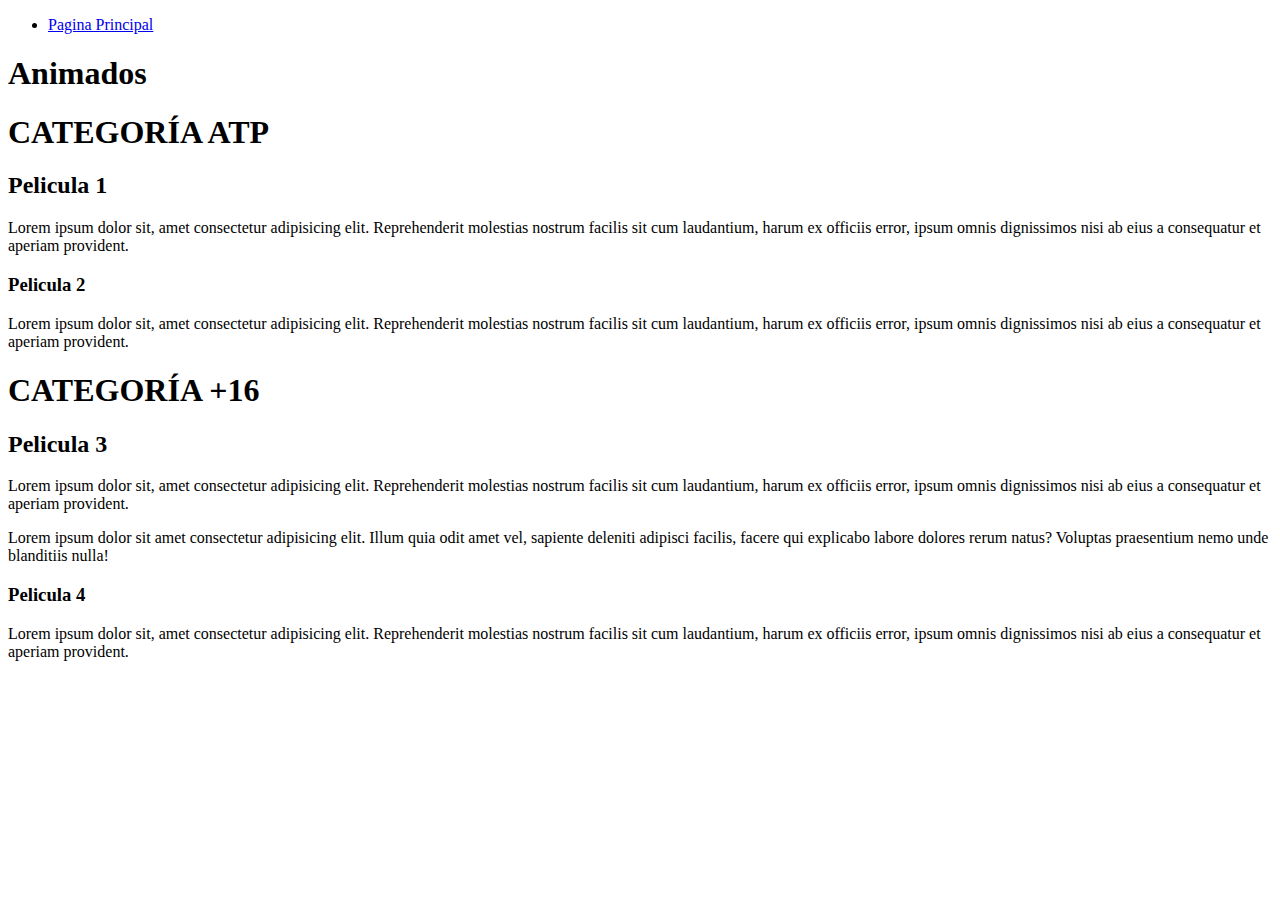
<file: pages/Animado.html>
<!DOCTYPE html>
<html lang="en">
<head>
    <meta charset="UTF-8">
    <meta name="viewport" content="width=device-width, initial-scale=1.0">
    <title>Animados</title>
</head>
<body>
    <header>
        <nav>
            <ul>
              <li>  <!-- crear 4 paginas con totods los elementos que querramos que aparezcan ,hacer barra de navegacion,con seccion lista ordena o desordenada . tarea 2:subirlo a un repo de gitub .tarea 3: hacer el link del deploi-->
                <a href="../index.html">Pagina Principal</a> <!--ancla q nos redirige a una pagina en particular  -->
              </li><!-- item list -->
            </ul>
            </nav>
    </header>
    <h1>Animados</h1>

    <main> <!-- main es el contenedor padre de todas las secciones(tiene 5 hijos en este caso) -->
        <section>
            <h1>CATEGORÍA ATP</h1>
            <article>
                <h2>Pelicula 1</h2>
                <p>Lorem ipsum dolor sit, amet consectetur adipisicing elit. Reprehenderit molestias nostrum facilis sit cum laudantium, harum ex officiis error, ipsum omnis dignissimos nisi ab eius a consequatur et aperiam provident.</p>
    
             </article>
             <article>
                <h3>Pelicula 2</h3>
               <p>Lorem ipsum dolor sit, amet consectetur adipisicing elit. Reprehenderit molestias nostrum facilis sit cum laudantium, harum ex officiis error, ipsum omnis dignissimos nisi ab eius a consequatur et aperiam provident.</p>   
             </article>  
    
             <section>
                <h1>CATEGORÍA +16</h1>
                <article>
                    <h2>Pelicula 3</h2>
        
                    <p>Lorem ipsum dolor sit, amet consectetur adipisicing elit. Reprehenderit molestias nostrum facilis sit cum laudantium, harum ex officiis error, ipsum omnis dignissimos nisi ab eius a consequatur et aperiam provident.</p>
        <!-- el lorem me sirve para dejar ese parragfo segun lo q quiera el cliente -->
                   <p> Lorem ipsum dolor sit amet consectetur adipisicing elit. Illum quia odit amet vel, sapiente deleniti adipisci facilis, facere qui explicabo labore dolores rerum natus? Voluptas praesentium nemo unde blanditiis nulla!</p>
        
                 </article>
                 <article>
                    <h3>Pelicula 4</h3>
                    <p>Lorem ipsum dolor sit, amet consectetur adipisicing elit. Reprehenderit molestias nostrum facilis sit cum laudantium, harum ex officiis error, ipsum omnis dignissimos nisi ab eius a consequatur et aperiam provident.</p>

                 </article>
                </section>
            
    
            </main>    

</body>
</html>
</file>
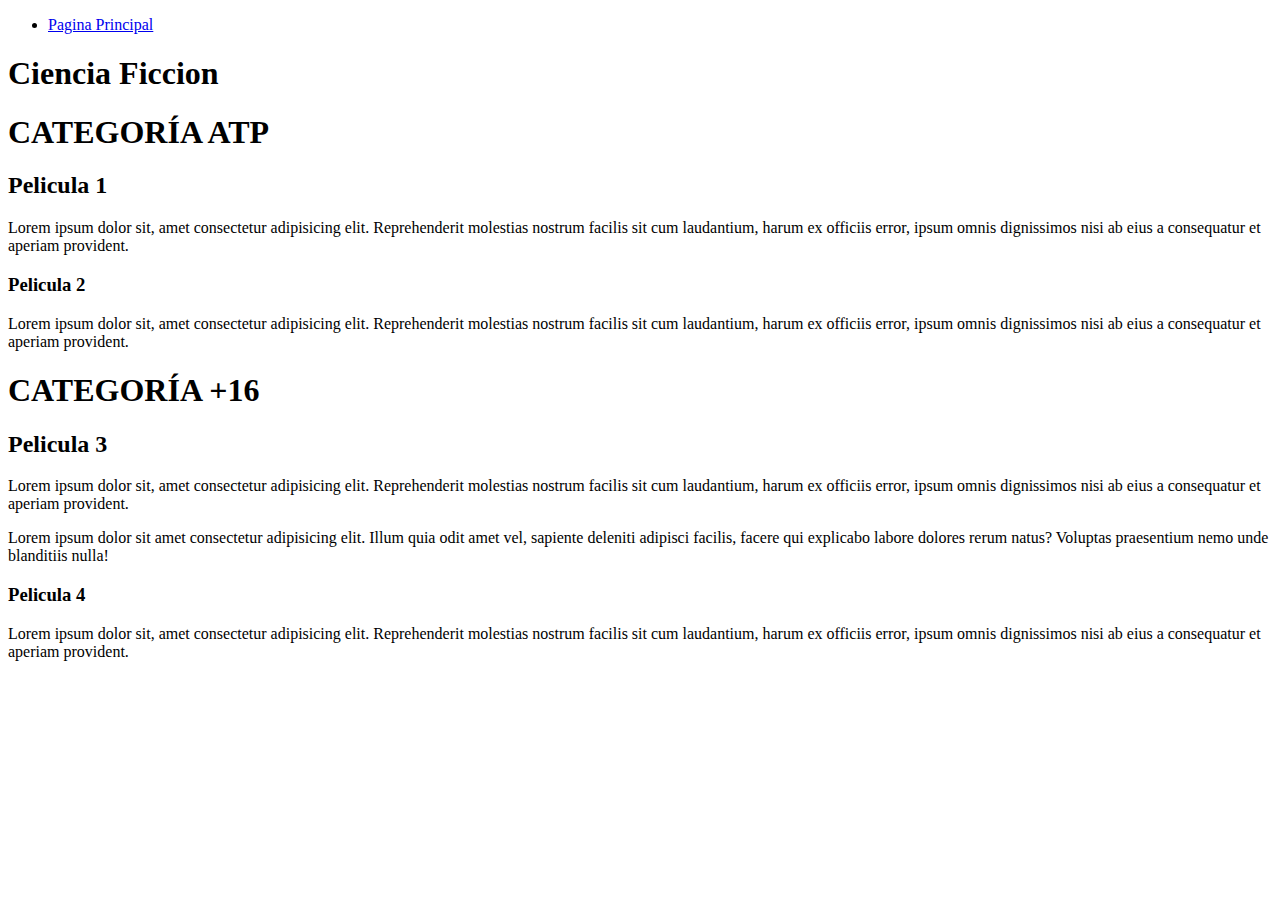
<file: pages/CienciaFiccion.html>
<!DOCTYPE html>
<html lang="en">
<head>
    <meta charset="UTF-8">
    <meta name="viewport" content="width=device-width, initial-scale=1.0">
    <title>Ciencia Ficcion</title>
</head>
<body>
    <header>
        <nav>
            <ul>
              <li>  <!-- crear 4 paginas con totods los elementos que querramos que aparezcan ,hacer barra de navegacion,con seccion lista ordena o desordenada . tarea 2:subirlo a un repo de gitub .tarea 3: hacer el link del deploi-->
                <a href="../index.html">Pagina Principal</a> <!--ancla q nos redirige a una pagina en particular  -->
              </li><!-- item list -->
            </ul>
            </nav>
    </header>
    <h1>Ciencia Ficcion</h1>

    <main> <!-- main es el contenedor padre de todas las secciones(tiene 5 hijos en este caso) -->
        <section>
            <h1>CATEGORÍA ATP</h1>
            <article>
                <h2>Pelicula 1</h2>
                <p>Lorem ipsum dolor sit, amet consectetur adipisicing elit. Reprehenderit molestias nostrum facilis sit cum laudantium, harum ex officiis error, ipsum omnis dignissimos nisi ab eius a consequatur et aperiam provident.</p>
    
             </article>
             <article>
                <h3>Pelicula 2</h3>
               <p>Lorem ipsum dolor sit, amet consectetur adipisicing elit. Reprehenderit molestias nostrum facilis sit cum laudantium, harum ex officiis error, ipsum omnis dignissimos nisi ab eius a consequatur et aperiam provident.</p>   
             </article>  
    
             <section>
                <h1>CATEGORÍA +16</h1>
                <article>
                    <h2>Pelicula 3</h2>
        
                    <p>Lorem ipsum dolor sit, amet consectetur adipisicing elit. Reprehenderit molestias nostrum facilis sit cum laudantium, harum ex officiis error, ipsum omnis dignissimos nisi ab eius a consequatur et aperiam provident.</p>
        <!-- el lorem me sirve para dejar ese parragfo segun lo q quiera el cliente -->
                   <p> Lorem ipsum dolor sit amet consectetur adipisicing elit. Illum quia odit amet vel, sapiente deleniti adipisci facilis, facere qui explicabo labore dolores rerum natus? Voluptas praesentium nemo unde blanditiis nulla!</p>
        
                 </article>
                 <article>
                    <h3>Pelicula 4</h3>
                    <p>Lorem ipsum dolor sit, amet consectetur adipisicing elit. Reprehenderit molestias nostrum facilis sit cum laudantium, harum ex officiis error, ipsum omnis dignissimos nisi ab eius a consequatur et aperiam provident.</p>

                 </article>
                </section>
            
    
            </main>    

</body>
</html>
</file>
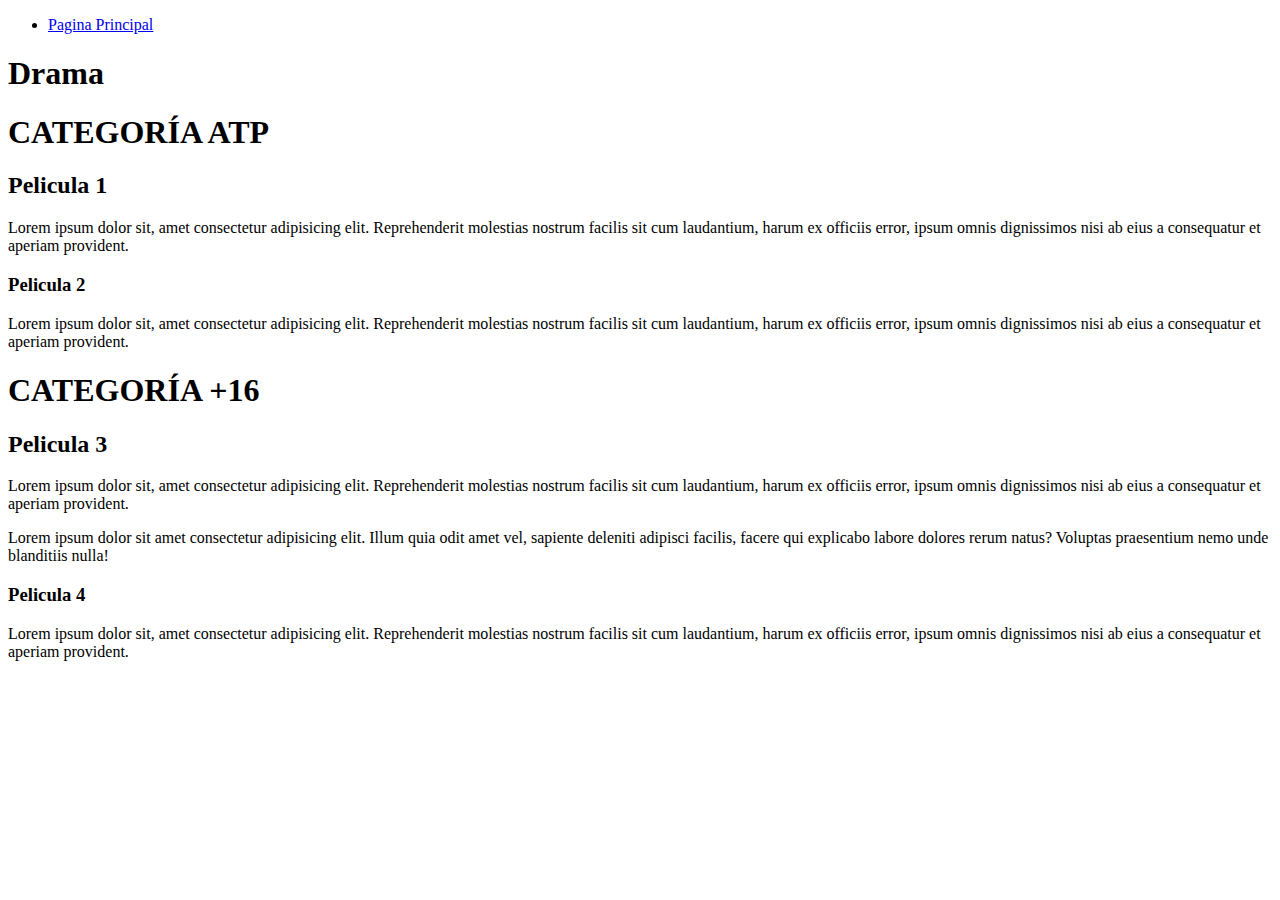
<file: pages/Drama.html>
<!DOCTYPE html>
<html lang="en">
<head>
    <meta charset="UTF-8">
    <meta name="viewport" content="width=device-width, initial-scale=1.0">
    <title>Drama</title>
</head>
<body>
    <header>
        <nav>
            <ul>
              <li>  <!-- crear 4 paginas con totods los elementos que querramos que aparezcan ,hacer barra de navegacion,con seccion lista ordena o desordenada . tarea 2:subirlo a un repo de gitub .tarea 3: hacer el link del deploi-->
                <a href="../index.html">Pagina Principal</a> <!--ancla q nos redirige a una pagina en particular  -->
              </li><!-- item list -->
            </ul>
            </nav>
    </header>
    <h1>Drama</h1>

    <main> <!-- main es el contenedor padre de todas las secciones(tiene 5 hijos en este caso) -->
        <section>
            <h1>CATEGORÍA ATP</h1>
            <article>
                <h2>Pelicula 1</h2>
                <p>Lorem ipsum dolor sit, amet consectetur adipisicing elit. Reprehenderit molestias nostrum facilis sit cum laudantium, harum ex officiis error, ipsum omnis dignissimos nisi ab eius a consequatur et aperiam provident.</p>
    
             </article>
             <article>
                <h3>Pelicula 2</h3>
               <p>Lorem ipsum dolor sit, amet consectetur adipisicing elit. Reprehenderit molestias nostrum facilis sit cum laudantium, harum ex officiis error, ipsum omnis dignissimos nisi ab eius a consequatur et aperiam provident.</p>   
             </article>  
    
             <section>
                <h1>CATEGORÍA +16</h1>
                <article>
                    <h2>Pelicula 3</h2>
        
                    <p>Lorem ipsum dolor sit, amet consectetur adipisicing elit. Reprehenderit molestias nostrum facilis sit cum laudantium, harum ex officiis error, ipsum omnis dignissimos nisi ab eius a consequatur et aperiam provident.</p>
        <!-- el lorem me sirve para dejar ese parragfo segun lo q quiera el cliente -->
                   <p> Lorem ipsum dolor sit amet consectetur adipisicing elit. Illum quia odit amet vel, sapiente deleniti adipisci facilis, facere qui explicabo labore dolores rerum natus? Voluptas praesentium nemo unde blanditiis nulla!</p>
        
                 </article>
                 <article>
                    <h3>Pelicula 4</h3>
                    <p>Lorem ipsum dolor sit, amet consectetur adipisicing elit. Reprehenderit molestias nostrum facilis sit cum laudantium, harum ex officiis error, ipsum omnis dignissimos nisi ab eius a consequatur et aperiam provident.</p>

                 </article>
                </section>
            
    
            </main>    

</body>
</html>
</file>
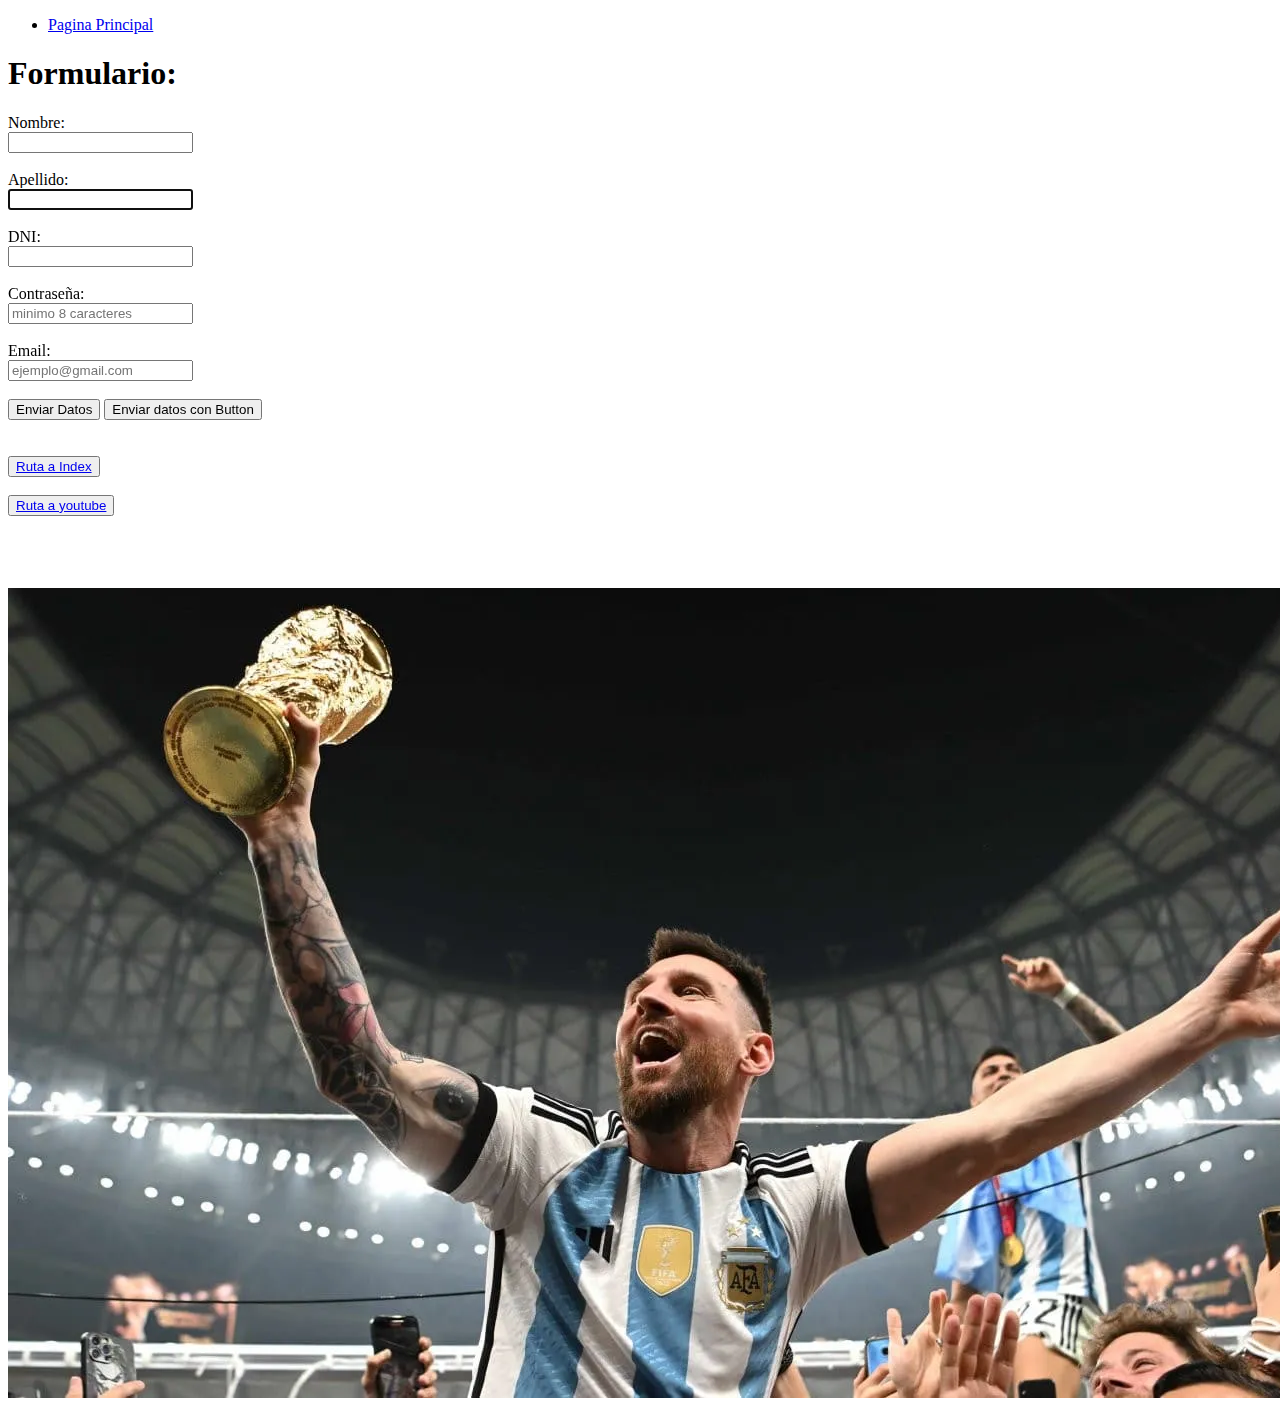
<file: pages/Formulario.html>
<!-- 
<form action="/database" method="post">
    
    <label for="nombre">Nombre: </label>
    <input type="text">
    <input type="button" value="Enviar Datos">
</form>
    -->
<!-- ----------------------------------------------------------------------------------------------- -->
<!DOCTYPE html>
<html lang="en">
<head>
    <meta charset="UTF-8">
    <meta name="viewport" content="width=device-width, initial-scale=1.0">
    <title>Formulario</title>
</head>
<body>
    <header>
        <nav>
            <ul>
              <li>  <!-- crear 4 paginas con totods los elementos que querramos que aparezcan ,hacer barra de navegacion,con seccion lista ordena o desordenada . tarea 2:subirlo a un repo de gitub .tarea 3: hacer el link del deploi-->
                <a href="../index.html">Pagina Principal</a> <!--ancla q nos redirige a una pagina en particular  -->
              </li><!-- item list -->
            </ul>
            </nav>
    </header>
    <h1>Formulario:</h1>
    <main>
        <form action="" method="post">
            <label for="nombre:">Nombre: </label><br><!-- orientacion de datos sobre que debe ingresar el usuario -->
            <input type="text" id="nombre" name="nombre" required><br><br><!-- Es la forma en la que puede interactuar el usuario -->
                                                <!-- "text es el tipo de dato permitido" -->
            <label for="apellido">Apellido: </label><br>
            <input type="text" id="apellido" name="apellido" autofocus><br><br>

            <label for="dni">DNI: </label><br>
            <input type="number" id="dni" name="dni" maxlength="8" required><br><br>

            <label for="contraseña">Contraseña: </label><br>
            <input type="password" id="password" name="password" minlength="8" placeholder="minimo 8 caracteres" required> <br><br>

            <label for="email">Email: </label><br>
            <input type="email" id="email" name="email" placeholder="ejemplo@gmail.com"><br><br>

            <input type="submit" value="Enviar Datos"> <!-- "Submit" envia los datos -->
           
            <button type="submit">
                Enviar datos con Button
            </button><br><br>

        </form>
        <br>
        <div>
            <button>
                <a href="../index.html#piedepagina">Ruta a Index</a>
            </button>
        </div>
        <br>
        <div>
            <button>
                <a href="https://www.youtube.com" target="_blank">Ruta a youtube</a>
            </button>
        </div>
    </main>
    <br><br>
    <footer>
        <br><br>
        
        <a href="../pages/Terror.html">
            <img src="../images/lionel-messi_1440x810_wmk.webp" alt="Messi">
        </a>
    </footer>
</body>
</html>
</file>
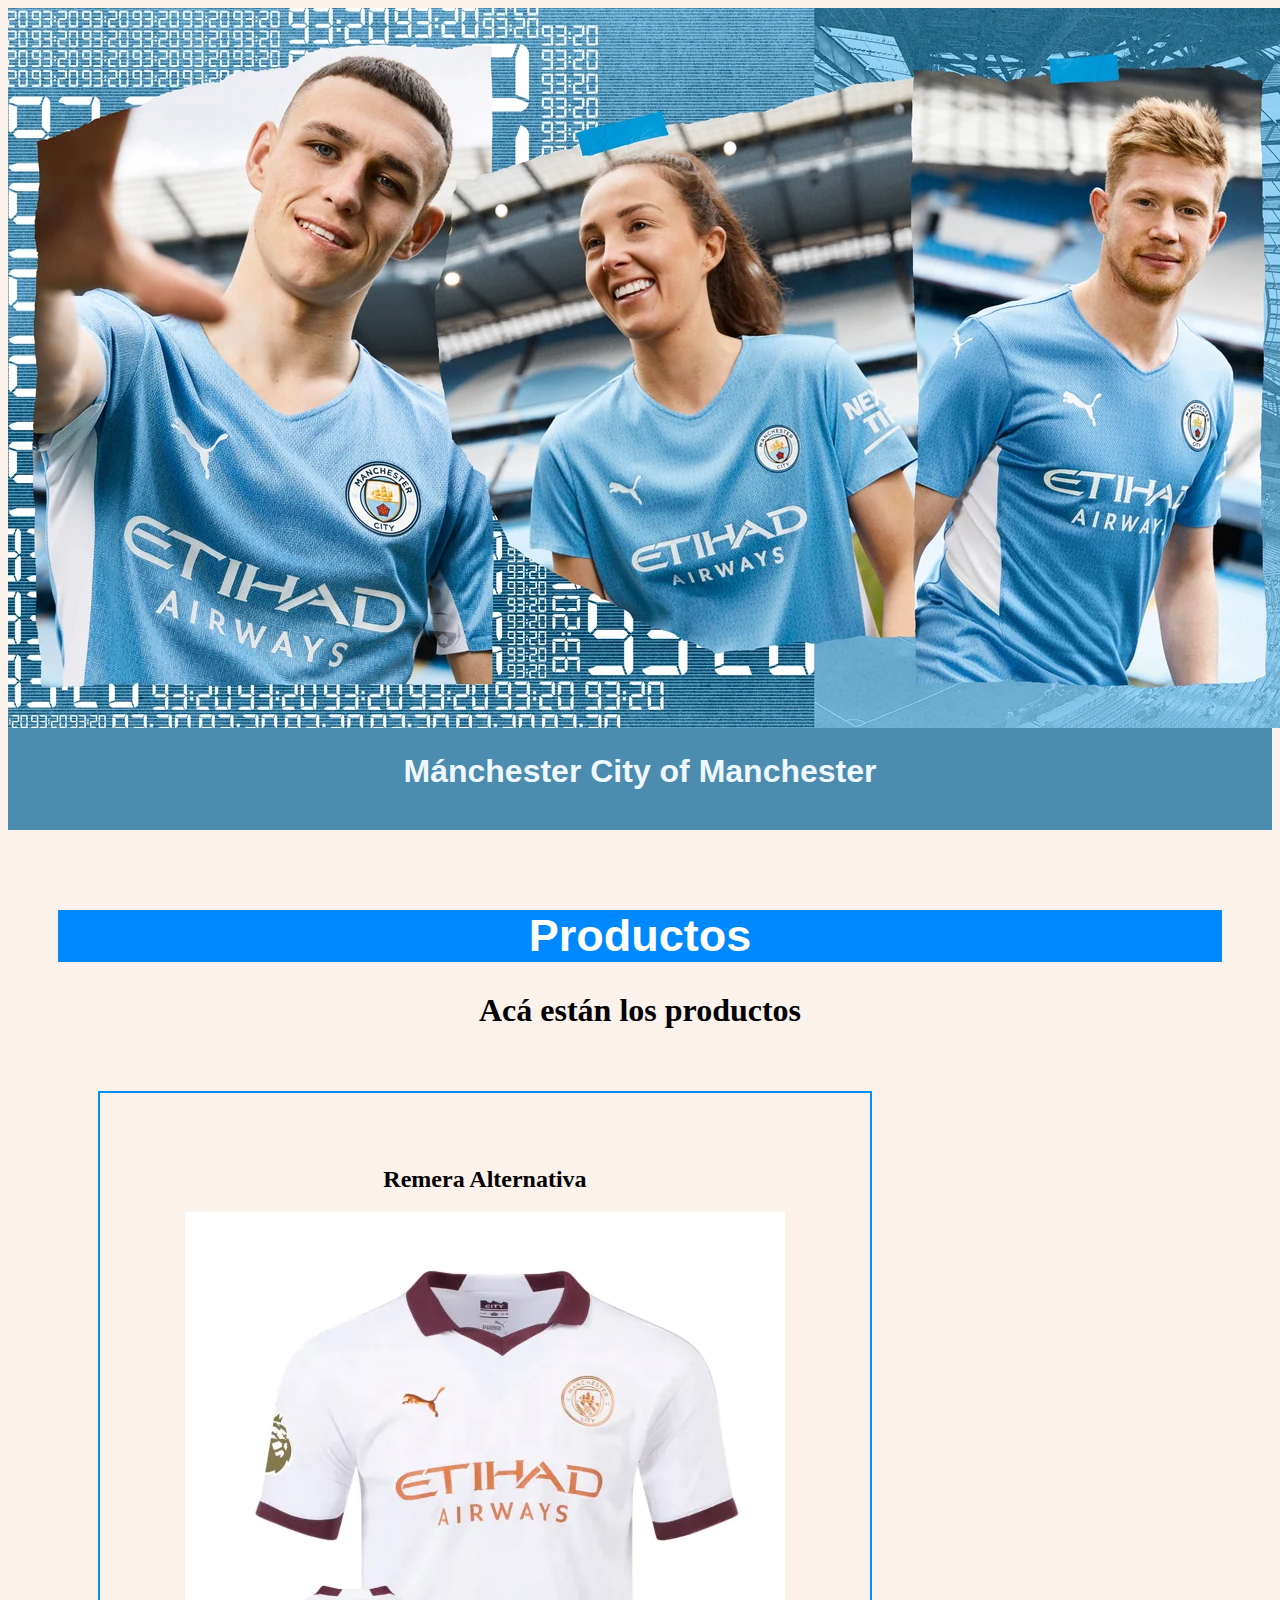
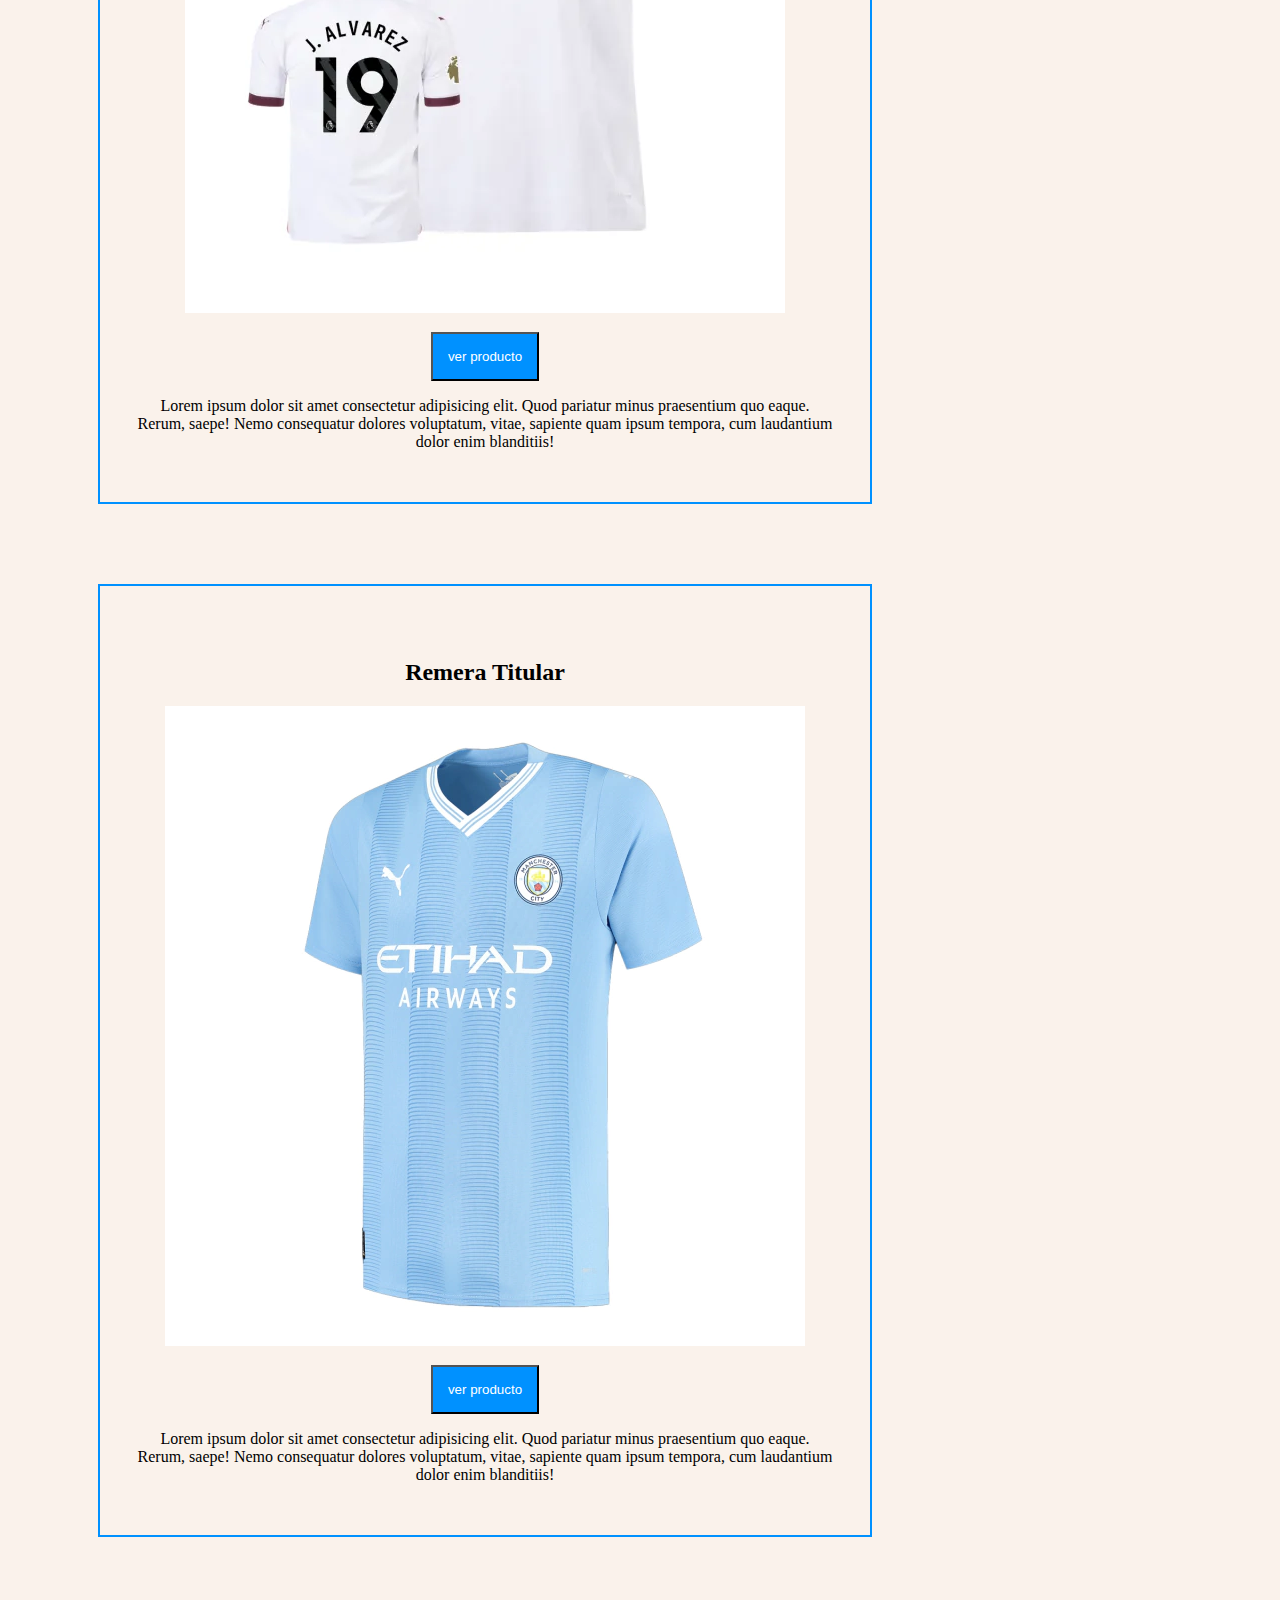
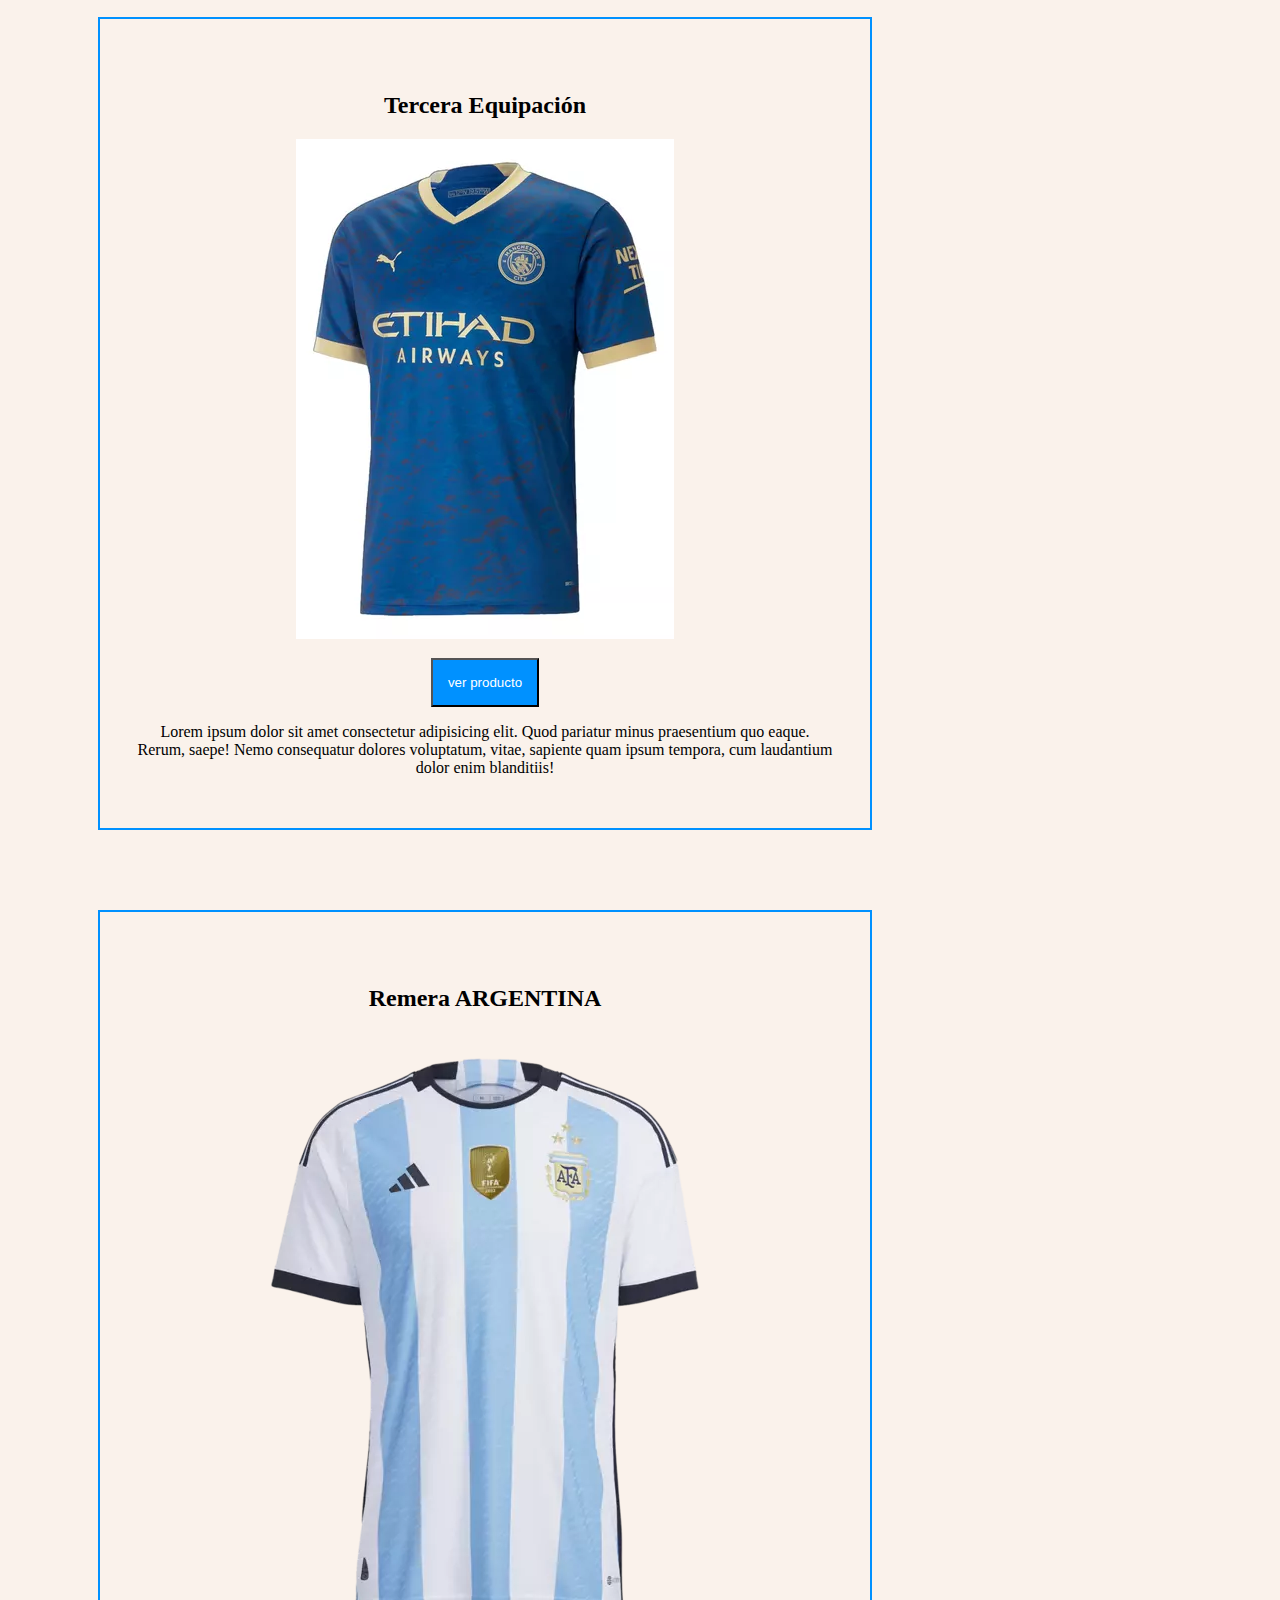
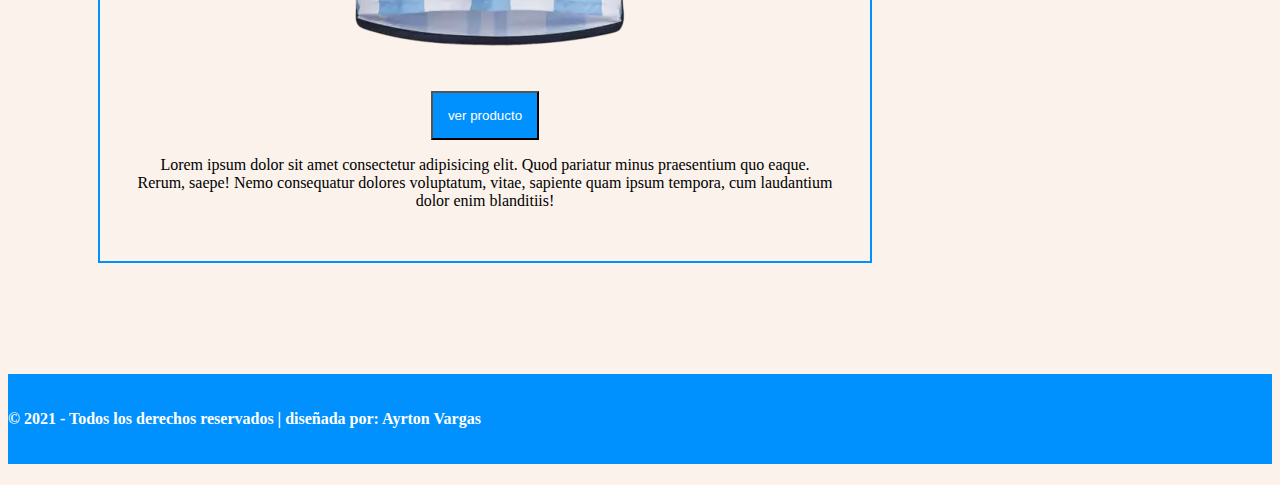
<file: pages/producto.html>
<!DOCTYPE html>
<html lang="en">
<head>
    <meta charset="UTF-8">
    <meta name="viewport" content="width=device-width, initial-scale=1.0">

    <link rel="stylesheet" href="../css/producto.css">

    <style>
        footer{
            background-color: rgb(0, 145, 255);
        }
    </style>
    <title>Productos</title>
    <div class="portada">
        <img src="../images/home-kit-launch-202122-video-holding-image.webp" alt="presentacion">
        <h1>Mánchester City of Manchester</h1><br>
    </div>

</head>
<body>
    <main>
        <div class="titulo">
            <h1 style="background-color: rgb(0, 136, 255); font-size: 45px; font-family:'Segoe UI', Tahoma, Geneva, Verdana, sans-serif;color: white;">Productos</h1>
            <h1>Acá están los productos</h1>     
        </div>

        <section class="padre">
            <div class="maina">
                <br><h2>Remera Alternativa</h2>
                <img src="../images/CAMISETA-ADULTO-FOTO-PRODUCTO-1-600x701.webp" alt="remeraAlternativa"><br>
                <button>
                    ver producto
                </button>
                <p>
                    Lorem ipsum dolor sit amet consectetur adipisicing elit. Quod pariatur minus praesentium quo eaque. Rerum, saepe! Nemo consequatur dolores voluptatum, vitae, sapiente quam ipsum tempora, cum laudantium dolor enim blanditiis!
                </p>
            </div>
            <div class="maina">
                <br><h2>Remera Titular</h2>
                <img src="../images/313-5304f837212c0a139716980930165422-640-0.webp" alt="remeratitular"><br>
                <button>
                    ver producto
                </button>
                <p>
                    Lorem ipsum dolor sit amet consectetur adipisicing elit. Quod pariatur minus praesentium quo eaque. Rerum, saepe! Nemo consequatur dolores voluptatum, vitae, sapiente quam ipsum tempora, cum laudantium dolor enim blanditiis!
                </p>
            </div>
            <div class="maina">
                <br><h2>Tercera Equipación</h2>
                <img src="../images/D_NQ_NP_709102-MLA72228468039_102023-O.webp" alt="remeratercera"><br>
                <button>
                    ver producto
                </button>
                <p>
                    Lorem ipsum dolor sit amet consectetur adipisicing elit. Quod pariatur minus praesentium quo eaque. Rerum, saepe! Nemo consequatur dolores voluptatum, vitae, sapiente quam ipsum tempora, cum laudantium dolor enim blanditiis!
                </p>
            </div>
            <div class="maina">
                <br><h2>Remera ARGENTINA</h2>
                <img src="../images/wqrte4y5u6ti7yo8901-d9e1e2aa0e3b7a9b2816835671232358-640-0.webp" alt="remeraargentina"><br>
                <button>
                    ver producto
                </button>
                <p>
                    Lorem ipsum dolor sit amet consectetur adipisicing elit. Quod pariatur minus praesentium quo eaque. Rerum, saepe! Nemo consequatur dolores voluptatum, vitae, sapiente quam ipsum tempora, cum laudantium dolor enim blanditiis!
                </p>
            </div>
        </section>
    </main>
    <footer>
        <div>
            <h4 class="footerr"><br><br>© 2021 - Todos los derechos reservados | diseñada por: Ayrton Vargas <br><br><br></h4>
        </div>


    </footer>

</body>
</html>
</file>
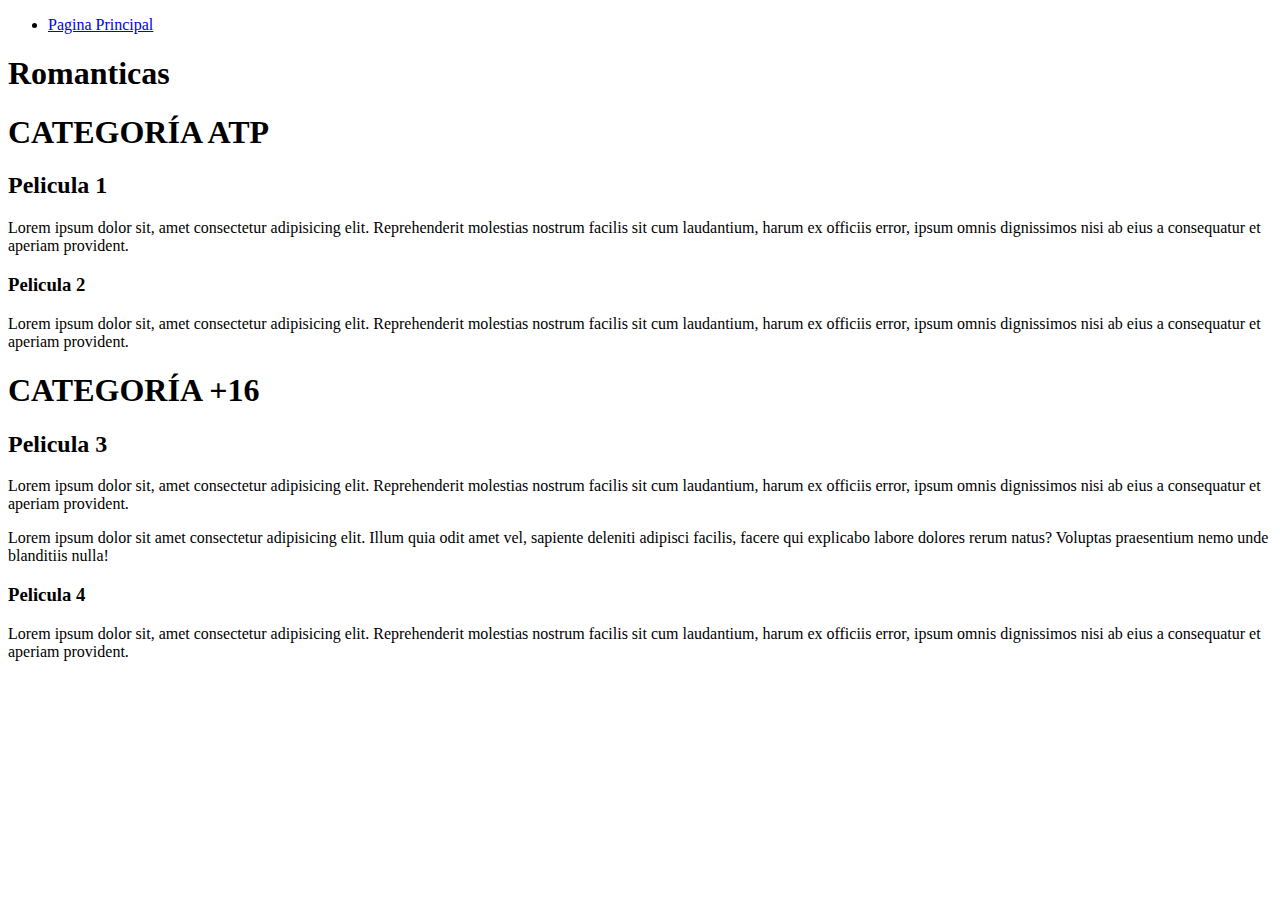
<file: pages/Romantico.html>
<!DOCTYPE html>
<html lang="en">
<head>
    <meta charset="UTF-8">
    <meta name="viewport" content="width=device-width, initial-scale=1.0">
    <title>Romanticas</title>
</head>
<body>
    <header>
        <nav>
            <ul>
              <li>  <!-- crear 4 paginas con totods los elementos que querramos que aparezcan ,hacer barra de navegacion,con seccion lista ordena o desordenada . tarea 2:subirlo a un repo de gitub .tarea 3: hacer el link del deploi-->
                <a href="../index.html">Pagina Principal</a> <!--ancla q nos redirige a una pagina en particular  -->
              </li><!-- item list -->
            </ul>
            </nav>
    </header>
    <h1>Romanticas</h1>

    <main> <!-- main es el contenedor padre de todas las secciones(tiene 5 hijos en este caso) -->
        <section>
            <h1>CATEGORÍA ATP</h1>
            <article>
                <h2>Pelicula 1</h2>
                <p>Lorem ipsum dolor sit, amet consectetur adipisicing elit. Reprehenderit molestias nostrum facilis sit cum laudantium, harum ex officiis error, ipsum omnis dignissimos nisi ab eius a consequatur et aperiam provident.</p>
    
             </article>
             <article>
                <h3>Pelicula 2</h3>
               <p>Lorem ipsum dolor sit, amet consectetur adipisicing elit. Reprehenderit molestias nostrum facilis sit cum laudantium, harum ex officiis error, ipsum omnis dignissimos nisi ab eius a consequatur et aperiam provident.</p>   
             </article>  
    
             <section>
                <h1>CATEGORÍA +16</h1>
                <article>
                    <h2>Pelicula 3</h2>
        
                    <p>Lorem ipsum dolor sit, amet consectetur adipisicing elit. Reprehenderit molestias nostrum facilis sit cum laudantium, harum ex officiis error, ipsum omnis dignissimos nisi ab eius a consequatur et aperiam provident.</p>
        <!-- el lorem me sirve para dejar ese parragfo segun lo q quiera el cliente -->
                   <p> Lorem ipsum dolor sit amet consectetur adipisicing elit. Illum quia odit amet vel, sapiente deleniti adipisci facilis, facere qui explicabo labore dolores rerum natus? Voluptas praesentium nemo unde blanditiis nulla!</p>
        
                 </article>
                 <article>
                    <h3>Pelicula 4</h3>
                    <p>Lorem ipsum dolor sit, amet consectetur adipisicing elit. Reprehenderit molestias nostrum facilis sit cum laudantium, harum ex officiis error, ipsum omnis dignissimos nisi ab eius a consequatur et aperiam provident.</p>

                 </article>
                </section>
            
    
            </main>    

</body>
</html>
</file>
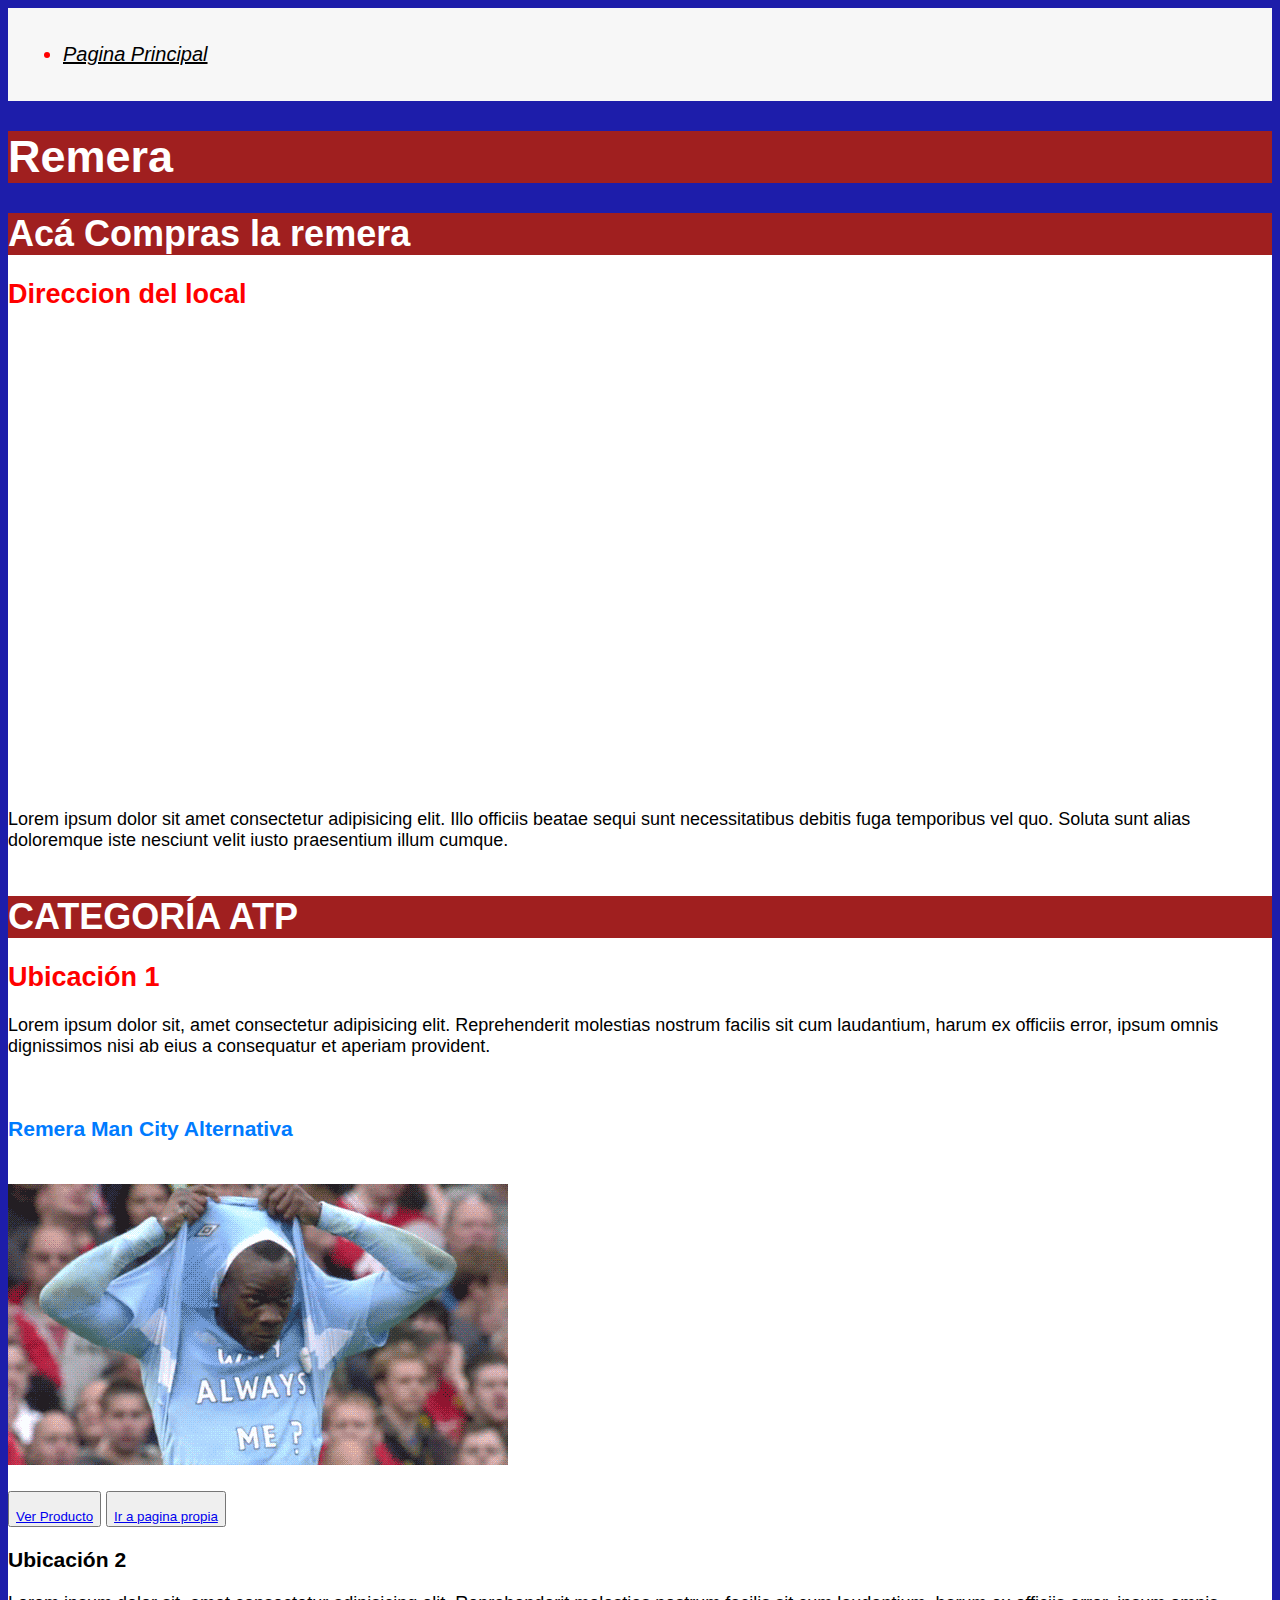
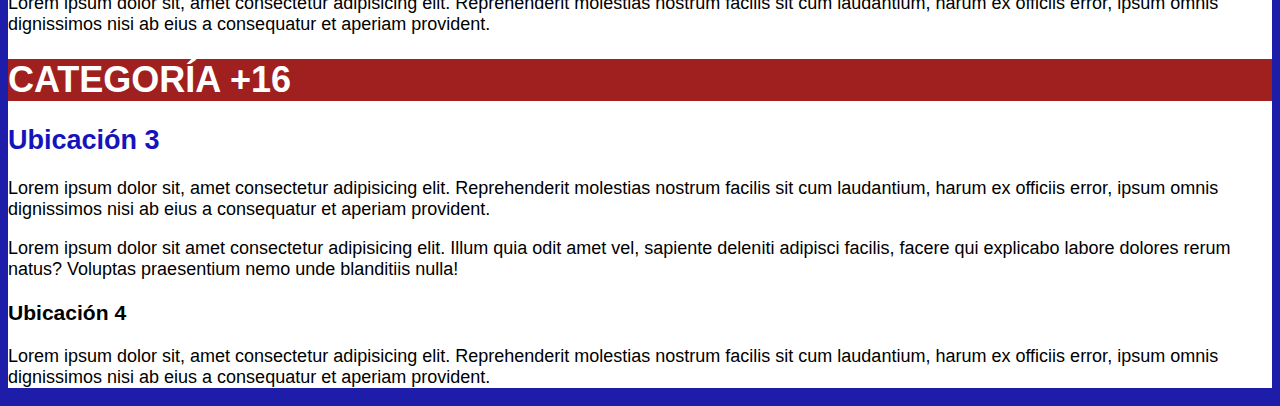
<file: pages/Terror.html>
<!DOCTYPE html>
<html lang="en">
<head>
    <meta charset="UTF-8">
    <meta name="viewport" content="width=device-width, initial-scale=1.0">

    <link rel="stylesheet" href="../css/Terror.css">

    <style>
      body{
        background: rgb(29, 29, 170);
        
      }
    </style>
    <title >Remeras</title>
</head>
<body>
    <header>
        <nav class="linkprincipal">
            <ul >
              <li >
                <p >
                  <a href="../index.html" style="color: black;">Pagina Principal</a> <!--ancla q nos redirige a una pagina en particular  -->
                </p>  <!-- crear 4 paginas con totods los elementos que querramos que aparezcan ,hacer barra de navegacion,con seccion lista ordena o desordenada . tarea 2:subirlo a un repo de gitub .tarea 3: hacer el link del deploi-->
              </li><!-- item list -->
            </ul>
            </nav>
    </header>
    <h1 style="color: white; font-size: 45px;">Remera</h1>

    <main style="background: white; font-size: 18px;"> <!-- main es el contenedor padre de todas las secciones(tiene 5 hijos en este caso) -->
        <section>
            <h1>Acá Compras la remera</h1>
            <h2>Direccion del local</h2>
            <iframe src="https://www.google.com/maps/embed?pb=!1m14!1m8!1m3!1d11878.123195325199!2d12.4544835!3d41.9029468!3m2!1i1024!2i768!4f13.1!3m3!1m2!1s0x132f6065c523afdb%3A0xab16c8877fb53e22!2sCapilla%20Sixtina!5e0!3m2!1ses!2sar!4v1706383774211!5m2!1ses!2sar" width="600" height="450" style="border:0;" allowfullscreen="" loading="lazy" referrerpolicy="no-referrer-when-downgrade"></iframe>
            <br><br>Lorem ipsum dolor sit amet consectetur adipisicing elit. Illo officiis beatae sequi sunt necessitatibus debitis fuga temporibus vel quo. Soluta sunt alias doloremque iste nesciunt velit iusto praesentium illum cumque.
            <br><br>
          </section>
          <section>
            <h1>CATEGORÍA ATP</h1>
            <article>
                <h2>Ubicación 1</h2>
                <p>Lorem ipsum dolor sit, amet consectetur adipisicing elit. Reprehenderit molestias nostrum facilis sit cum laudantium, harum ex officiis error, ipsum omnis dignissimos nisi ab eius a consequatur et aperiam provident.</p>
                <section>
                  <br>
                  <div>
                    <h3 class="gif1">Remera Man City Alternativa</h3>
                    <br><img src="../images/qub.gif" alt="producto X">
                  </div>
                  <br>
                  <button>
                    <a href="https://ar.puma.com/camiseta-manchester-city-visitante-23-24-para-hombre-770449-02.html?_sgm_campaign=fcs_a82001b32e000&_sgm_source=156323|product&_sgm_action=search&_sgm_term=manchester+city&_sgm_pinned=false&color=12970" target="_blank">
                      <br>Ver Producto 
                    </a>
                  </button>
                  <button>
                    <a href="./producto.html">
                      <br> Ir a pagina propia
                    </a>
                  </button>
                </section>
             </article>
             <article>
                <h3>Ubicación 2</h3>
               <p>Lorem ipsum dolor sit, amet consectetur adipisicing elit. Reprehenderit molestias nostrum facilis sit cum laudantium, harum ex officiis error, ipsum omnis dignissimos nisi ab eius a consequatur et aperiam provident.</p>   
             </article>  
    
             <section>
                <h1>CATEGORÍA +16</h1>
                <article>
                    <h2 id="titulo3">Ubicación 3</h2>
                    <p>Lorem ipsum dolor sit, amet consectetur adipisicing elit. Reprehenderit molestias nostrum facilis sit cum laudantium, harum ex officiis error, ipsum omnis dignissimos nisi ab eius a consequatur et aperiam provident.</p>
        <!-- el lorem me sirve para dejar ese parragfo segun lo q quiera el cliente -->
                   <p> Lorem ipsum dolor sit amet consectetur adipisicing elit. Illum quia odit amet vel, sapiente deleniti adipisci facilis, facere qui explicabo labore dolores rerum natus? Voluptas praesentium nemo unde blanditiis nulla!</p>
        
                 </article>
                 <article>
                    <h3>Ubicación 4</h3>
                    <p>Lorem ipsum dolor sit, amet consectetur adipisicing elit. Reprehenderit molestias nostrum facilis sit cum laudantium, harum ex officiis error, ipsum omnis dignissimos nisi ab eius a consequatur et aperiam provident.</p>

                 </article>
                </section>
            
    
            </main>    
    
</body>
</html>
</file>
<file: css/Terror.css>
/* 1. Seleccionamos el selector: de tag */
body{
    font-family: 'Franklin Gothic Medium', 'Arial Narrow', Arial, sans-serif;
}
h1{
    color: white;
    background-color: rgb(160, 31, 31);
}
h2{
    color: red;
}
/* 2. Seleccion por clases */
.linkprincipal{
    color: red;
    background-color: rgb(247, 247, 247);
    padding: 15px;
    font-style: italic;
    font-size: 20px;
}
/* Seleccion por id */

#titulo3{
    color: rgb(20, 20, 189);
}

.gif1{
    color: rgb(0, 123, 255);
    font-style:inherit;
}
</file>
<file: css/producto.css>
/* Reseteo de css */
*{
    margin: 5;
    padding: 35;
}
body{
    background-color: #FAF2EB;
}
main{
    padding: 50px;
}
.footerr{
    color: white;
}
.maina{
    border: solid 2px rgb(0, 145, 255);
    width: 700px;
    padding: 35px;
    margin: 40px;
    text-align: center;
    /* float: left; */
}
.padre{
    display: flex;
    flex-direction: row;
    flex-wrap: wrap;
}
.portada{
    color: aliceblue;
    background-color: #4B8CAF;
    text-align: center;
    font-family: 'Franklin Gothic Medium', 'Arial Narrow', Arial, sans-serif;
}
button{
    padding: 15px;
    margin-top: 15px;
    background: rgb(0, 145, 255);
    color: white;
}
button:hover{
    background: white;
    color: rgb(0, 145, 255);
}
button a{
    text-decoration: none;
}
button a:hover{
    color: black;
}
.titulo{
    text-align: center;
}
</file>
